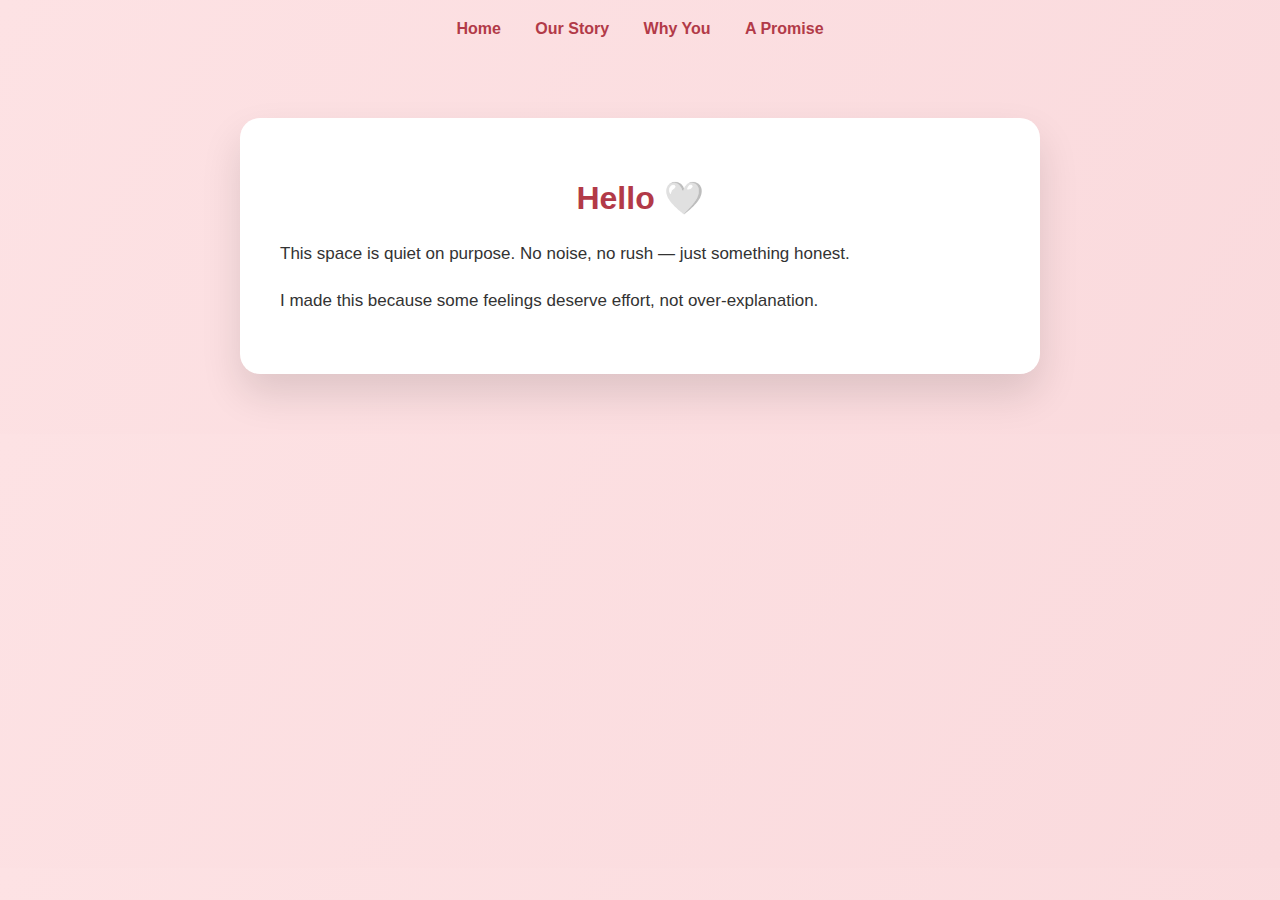
<file: letter.html>
<!DOCTYPE html>
<html lang="en">
<head>
  <meta charset="UTF-8">
  <title>For You</title>
  <meta name="viewport" content="width=device-width, initial-scale=1.0">
  <link rel="stylesheet" href="style.css">
</head>
<body>

<nav>
  <a href="index.html">Home</a>
  <a href="story.html">Our Story</a>
  <a href="reasons.html">Why You</a>
  <a href="promise.html">A Promise</a>
</nav>

<div class="container">
  <h1>Hello 🤍</h1>
  <p>
    This space is quiet on purpose.  
    No noise, no rush — just something honest.
  </p>
  <p>
    I made this because some feelings deserve effort,
    not over-explanation.
  </p>
</div>

</body>
</html>
</file>
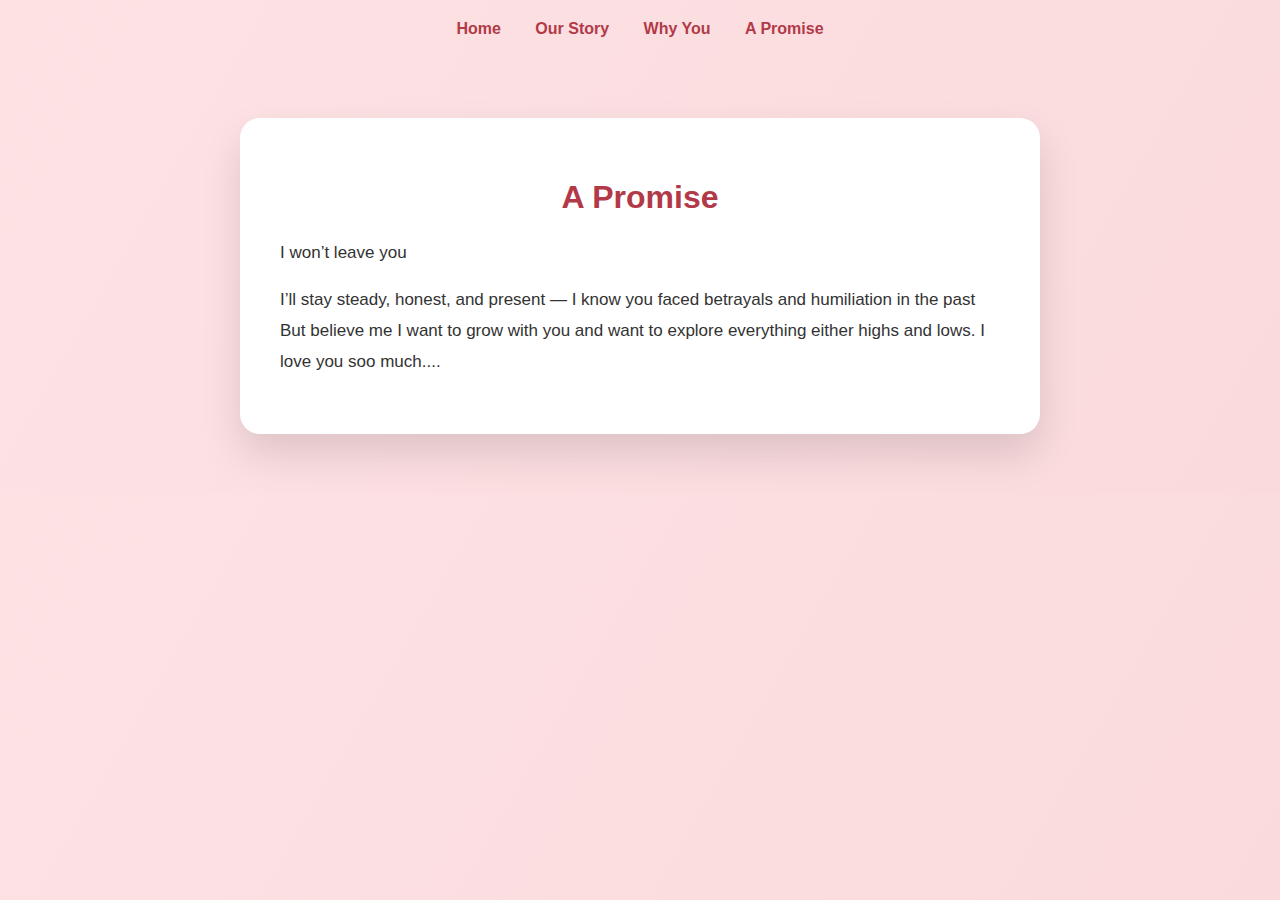
<file: promise.html>
<!DOCTYPE html>
<html>
<head>
  <title>A Promise</title>
  <link rel="stylesheet" href="style.css">
</head>
<body>

<nav>
  <a href="letter.html">Home</a>
  <a href="story.html">Our Story</a>
  <a href="reasons.html">Why You</a>
  <a href="promise.html">A Promise</a>
</nav>

<div class="container">
  <h1>A Promise</h1>
  <p>
    I won’t leave you
  </p>
  <p>
    I’ll stay steady, honest, and present —
    I know you faced betrayals and humiliation in the past But believe me I want to grow with you and want to explore everything either highs and lows.
    I love you soo much....
  </p>
</div>

</body>
</html>
</file>
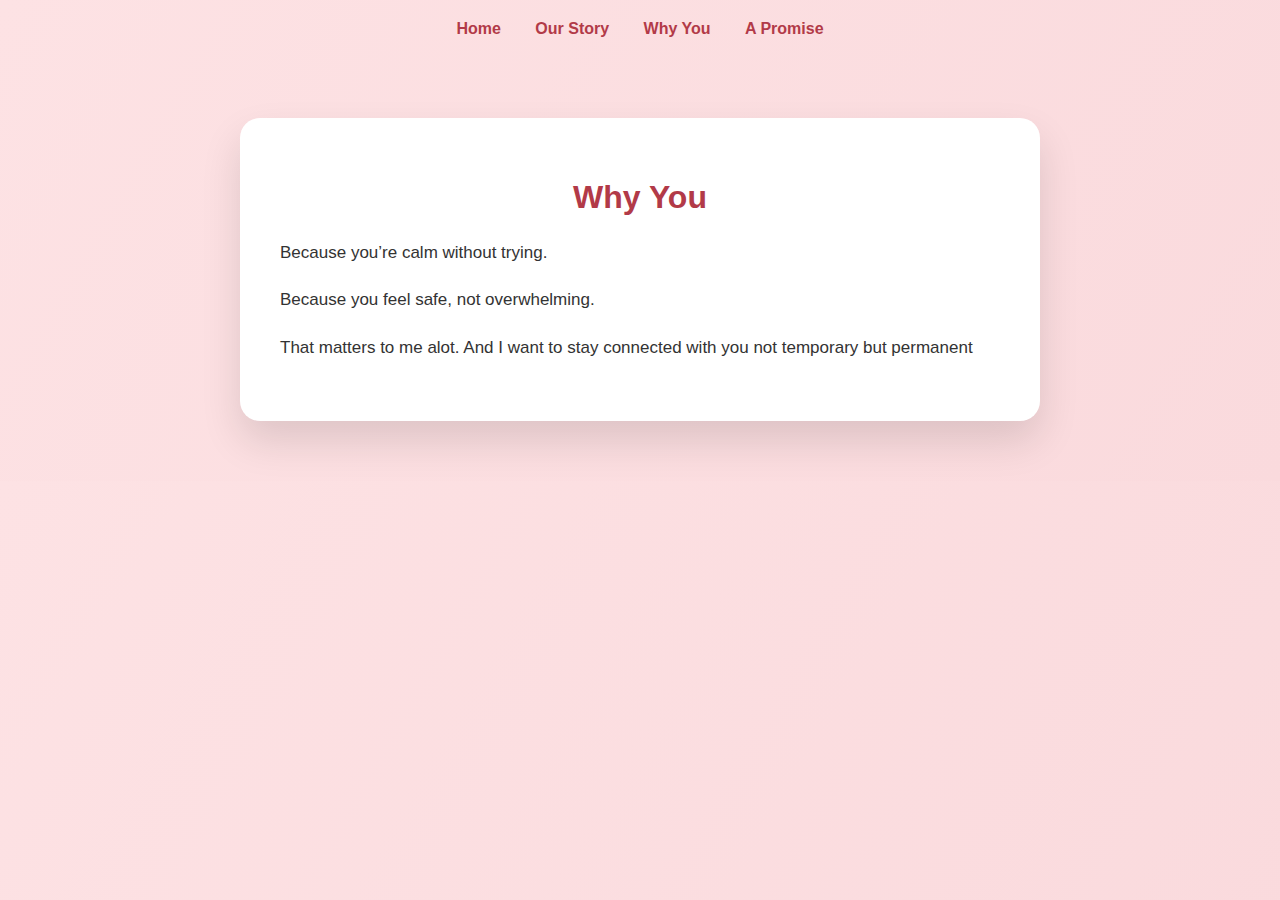
<file: reasons.html>
<!DOCTYPE html>
<html>
<head>
  <title>Why You</title>
  <link rel="stylesheet" href="style.css">
</head>
<body>

<nav>
  <a href="letter.html">Home</a>
  <a href="story.html">Our Story</a>
  <a href="reasons.html">Why You</a>
  <a href="promise.html">A Promise</a>
</nav>

<div class="container">
  <h1>Why You</h1>
  <p>
    Because you’re calm without trying.
  </p>
  <p>
    Because you feel safe, not overwhelming.
  </p>
  <p>
    That matters to me alot.
    And I want to stay connected with you not temporary but permanent
  </p>
</div>

</body>
</html>
</file>
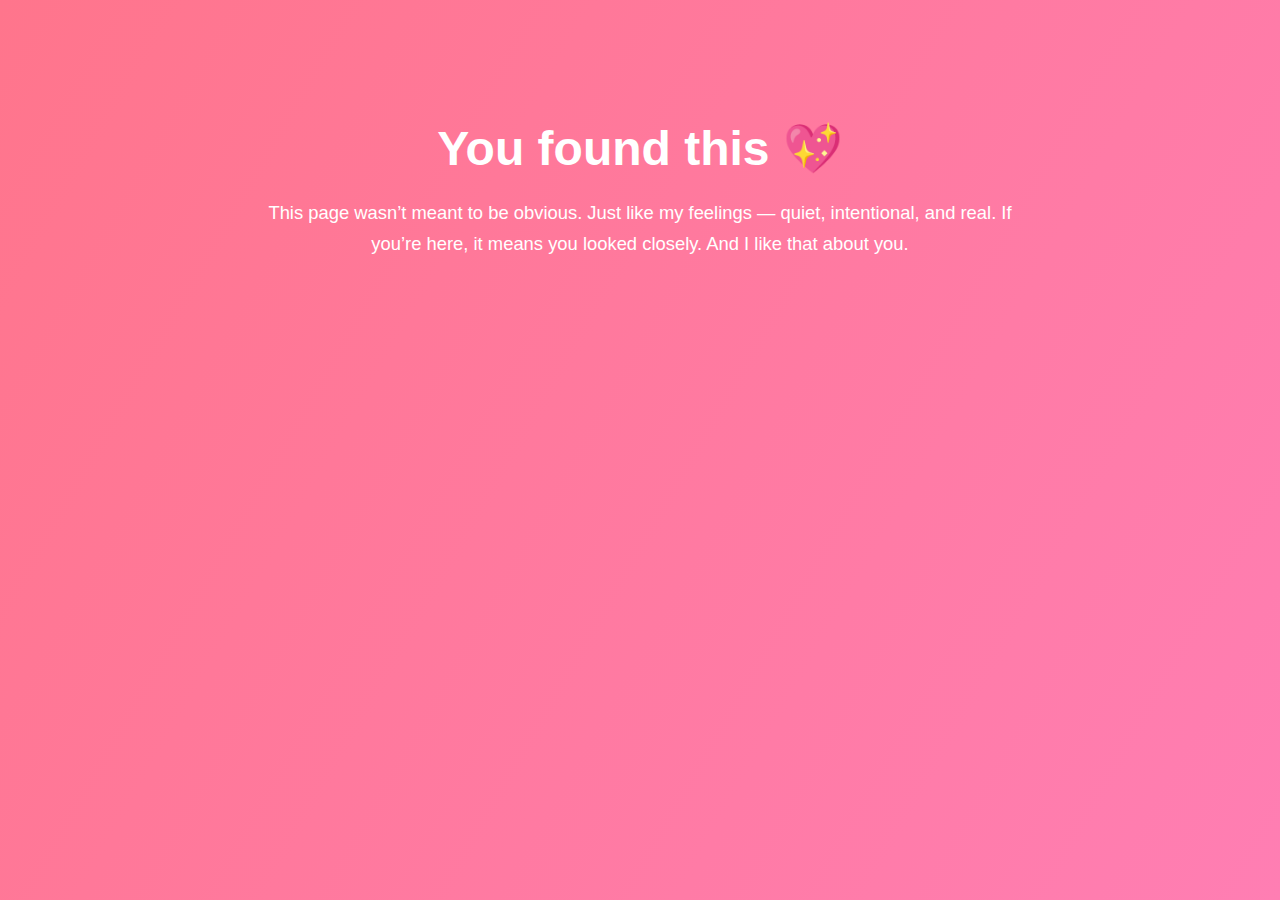
<file: secret.html>
<!DOCTYPE html>
<html lang="en">
<head>
  <meta charset="UTF-8">
  <title>Just for You 💌</title>
  <meta name="viewport" content="width=device-width, initial-scale=1.0">
  <link rel="stylesheet" href="css/style.css">
</head>
<body>

<div class="container reveal">
  <h1 class="glow">You found this 💖</h1>
  <p>
    This page wasn’t meant to be obvious.  
    Just like my feelings — quiet, intentional, and real.  
    If you’re here, it means you looked closely.  
    And I like that about you.
  </p>
</div>

<script src="js/script.js"></script>
</body>
</html>
</file>
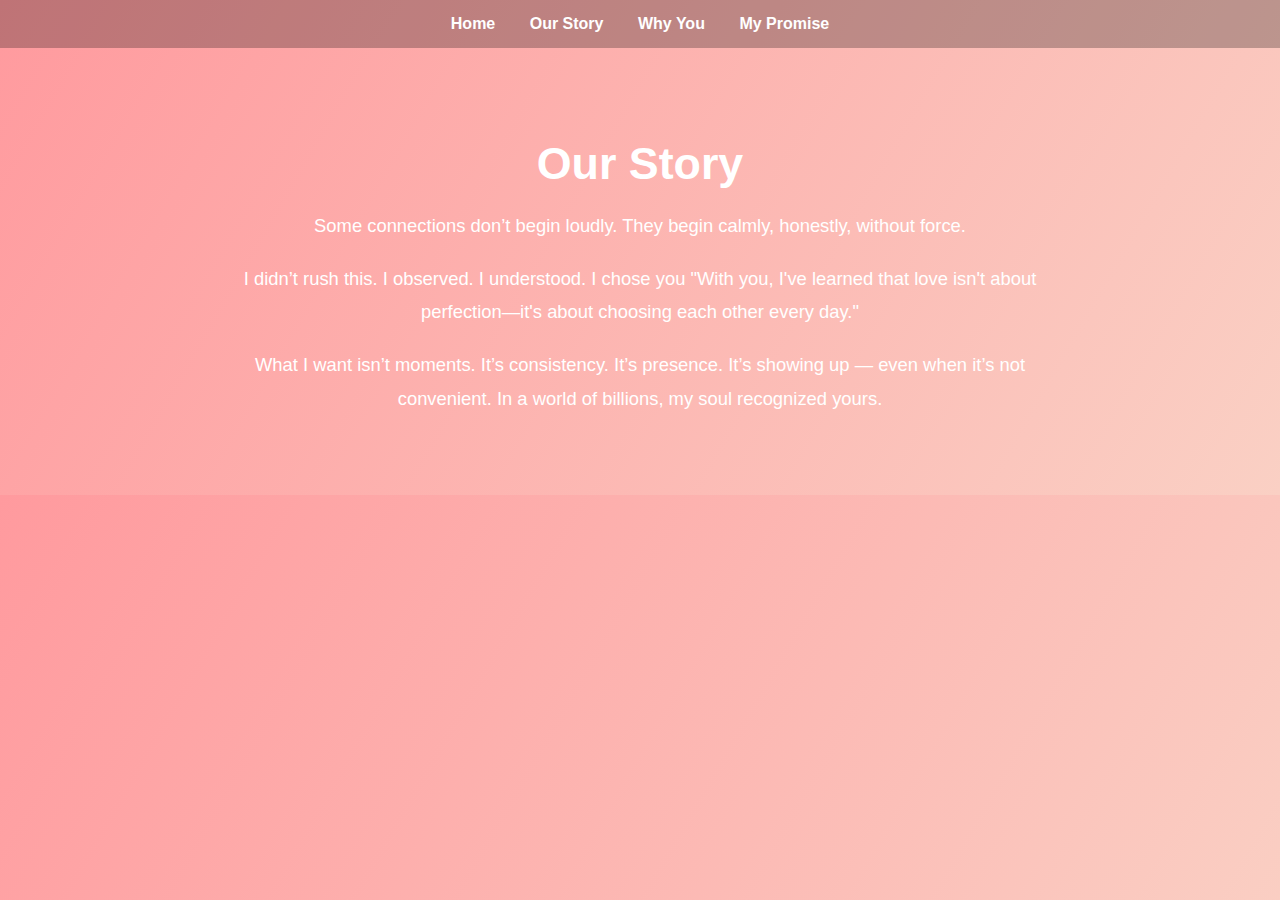
<file: story.html>
<!DOCTYPE html>
<html lang="en">
<head>
  <meta charset="UTF-8">
  <title>Our Story ❤️</title>
  <meta name="viewport" content="width=device-width, initial-scale=1.0">
  <style>
    body {
      margin: 0;
      font-family: 'Segoe UI', sans-serif;
      background: linear-gradient(120deg, #ff9a9e, #fad0c4);
      color: white;
      text-align: center;
      animation: fadeIn 1.5s ease;
    }

    nav {
      background: rgba(0,0,0,0.25);
      padding: 15px;
    }

    nav a {
      color: white;
      margin: 0 15px;
      text-decoration: none;
      font-weight: bold;
    }

    .container {
      padding: 60px 20px;
      max-width: 800px;
      margin: auto;
    }

    h1 {
      font-size: 2.8em;
      margin-bottom: 20px;
    }

    p {
      font-size: 1.15em;
      line-height: 1.8;
      margin-bottom: 20px;
    }

    @keyframes fadeIn {
      from { opacity: 0; transform: translateY(20px); }
      to { opacity: 1; transform: translateY(0); }
    }
  </style>
</head>
<body>

<nav>
  <a href="index.html">Home</a>
  <a href="story.html">Our Story</a>
  <a href="reasons.html">Why You</a>
  <a href="promise.html">My Promise</a>
</nav>

<div class="container">
  <h1>Our Story</h1>

  <p>
    Some connections don’t begin loudly.  
    They begin calmly, honestly, without force.
  </p>

  <p>
    I didn’t rush this.  
    I observed. I understood. I chose you 
    "With you, I've learned that love isn't about perfection—it's about choosing each other every day."
  </p>

  <p>
    What I want isn’t moments.  
    It’s consistency. It’s presence. It’s showing up —
    even when it’s not convenient.
    In a world of billions, my soul recognized yours.
  </p>
</div>

</body>
</html>
</file>
<file: style.css>
body {
  margin: 0;
  font-family: 'Segoe UI', sans-serif;
  background: linear-gradient(120deg, #fde2e4, #fadadd);
  color: #333;
}

nav {
  text-align: center;
  padding: 20px;
}

nav a {
  margin: 0 15px;
  text-decoration: none;
  color: #b23a48;
  font-weight: 600;
}

.container {
  max-width: 720px;
  margin: 60px auto;
  background: white;
  padding: 40px;
  border-radius: 20px;
  box-shadow: 0 20px 40px rgba(0,0,0,0.12);
  animation: fadeIn 1.2s ease;
}

h1 {
  text-align: center;
  color: #b23a48;
}

p {
  line-height: 1.8;
  font-size: 17px;
}

@keyframes fadeIn {
  from { opacity: 0; transform: translateY(20px); }
  to { opacity: 1; transform: translateY(0); }
}
</file>
<file: css/style.css>
* {
  margin: 0;
  padding: 0;
  box-sizing: border-box;
  font-family: 'Segoe UI', sans-serif;
}

body {
  background: linear-gradient(120deg, #ff758c, #ff7eb3);
  color: white;
  min-height: 100vh;
  animation: fadeIn 1.5s ease;
}

nav {
  background: rgba(0, 0, 0, 0.25);
  padding: 15px;
  text-align: center;
}

nav a {
  color: white;
  margin: 0 15px;
  text-decoration: none;
  font-weight: bold;
  transition: opacity 0.3s ease;
}

nav a:hover {
  opacity: 0.7;
}

.container {
  padding: 120px 20px;
  max-width: 800px;
  margin: auto;
  text-align: center;
}

h1 {
  font-size: 3rem;
  margin-bottom: 20px;
}

p {
  font-size: 1.15rem;
  line-height: 1.7;
}

@keyframes fadeIn {
  from {
    opacity: 0;
    transform: translateY(20px);
  }
  to {
    opacity: 1;
    transform: translateY(0);
  }
}
/* Page load fade */
body {
  opacity: 0;
  transition: opacity 1.2s ease;
}

body.loaded {
  opacity: 1;
}

/* Scroll reveal */
.reveal {
  opacity: 0;
  transform: translateY(20px);
  transition: all 0.8s ease;
}

.reveal.active {
  opacity: 1;
  transform: translateY(0);
}
/* Floating petals */
.petal {
  position: fixed;
  top: -50px;
  font-size: 24px;
  pointer-events: none;
  animation: fall linear infinite;
  opacity: 0.8;
}

@keyframes fall {
  to {
    transform: translateY(110vh) rotate(360deg);
  }
}
/* Butterfly */
.butterfly {
  position: fixed;
  top: 20%;
  font-size: 32px;
  pointer-events: none;
  animation: flyAcross 12s linear forwards;
  opacity: 0.9;
}

@keyframes flyAcross {
  from {
    left: -50px;
    transform: scale(0.9) rotate(0deg);
  }
  to {
    left: 110%;
    transform: scale(1.1) rotate(10deg);
  }
}
/* Rose hover effect */
.rose {
  position: fixed;
  font-size: 22px;
  pointer-events: none;
  animation: roseFloat 2s ease forwards;
}

@keyframes roseFloat {
  from {
    opacity: 1;
    transform: translateY(0) scale(1);
  }
  to {
    opacity: 0;
    transform: translateY(-40px) scale(1.4);
  }
}
</file>
